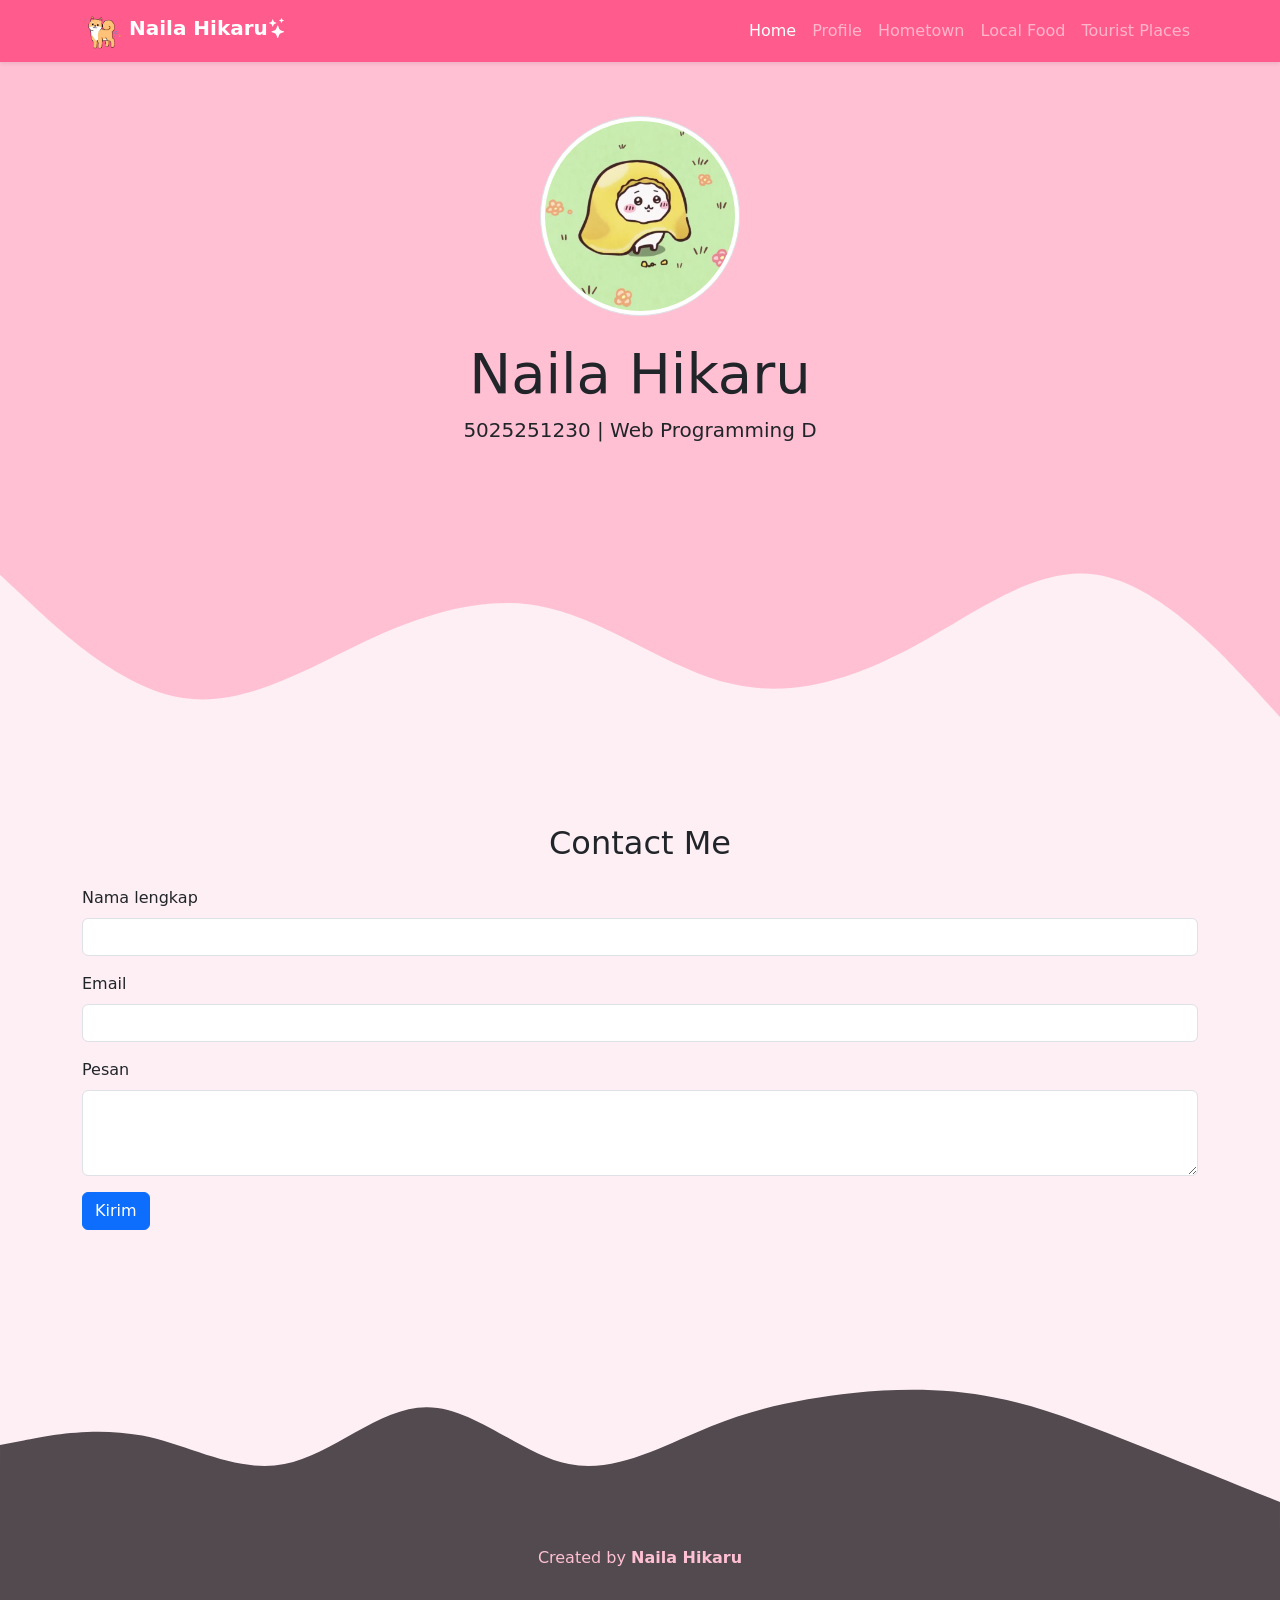
<file: index.html>
<!doctype html>
<html lang="en">
  <head>
    <meta charset="utf-8">
    <meta name="viewport" content="width=device-width, initial-scale=1">
    <title>Blog | Naila</title>

    <!-- Bootstrap CSS -->
    <link href="https://cdn.jsdelivr.net/npm/bootstrap@5.2.0-beta1/dist/css/bootstrap.min.css" rel="stylesheet" integrity="sha384-0evHe/X+R7YkIZDRvuzKMRqM+OrBnVFBL6DOitfPri4tjfHxaWutUpFmBp4vmVor" crossorigin="anonymous">

    <!-- Bootstrap Icons -->
    <link rel="stylesheet" href="https://cdn.jsdelivr.net/npm/bootstrap-icons@1.8.3/font/bootstrap-icons.css">

    <!-- My CSS -->
    <link rel="stylesheet" href="style.css">

  </head>
  <body  id="home" style="background-color: #FDEFF4;">

    <!-- navbar -->
    <nav class="navbar navbar-expand-lg navbar-dark shadow-sm fixed-top"
    style="background-color: #FF5C8D;">
      <div class="container">
        <a class="navbar-brand " href="#">
          <img src="img/logo.png" alt="" width="40" class="d-inline-block align-text-top">
          Naila Hikaru<i class="bi bi-stars"></i>
        </a>
        <button class="navbar-toggler" type="button" data-bs-toggle="collapse" data-bs-target="#navbarNav" aria-controls="navbarNav" aria-expanded="false" aria-label="Toggle navigation">
          <span class="navbar-toggler-icon"></span>
        </button>
        <div class="collapse navbar-collapse" id="navbarNav">
          <ul class="navbar-nav ms-auto">
            <li class="nav-item">
              <a class="nav-link active" aria-current="page" href="#home">Home</a>
            </li>
            <li class="nav-item">
              <a class="nav-link" href="profile/index.html">Profile</a>
            </li>
            <li class="nav-item">
              <a class="nav-link" href="hometown/index.html">Hometown</a>
            </li>
            <li class="nav-item">
              <a class="nav-link" href="food/index.html">Local Food</a>
            </li>
            <li class="nav-item">
              <a class="nav-link" href="tourist/index.html">Tourist Places</a>
            </li>
          </ul>
        </div>
      </div>
    </nav>
    <!-- Akhir Navbar -->

    <!-- jumbotron -->
    <main>
    <section class="jumbotron text-center">
      <img width="200" src="img/me.jpg" alt="Cheese Chiikawa" class="rounded-circle img-thumbnail mb-4" >
      <h1 class="display-4 bold">Naila Hikaru</h1>
      <p class="lead">5025251230 | Web Programming D</p>
      <svg class="wave" xmlns="http://www.w3.org/2000/svg" viewBox="0 0 1440 320"><path fill="#FDEFF4" fill-opacity="1" d="M0,128L34.3,160C68.6,192,137,256,206,266.7C274.3,277,343,235,411,202.7C480,171,549,149,617,165.3C685.7,181,754,235,823,250.7C891.4,267,960,245,1029,208C1097.1,171,1166,117,1234,128C1302.9,139,1371,213,1406,250.7L1440,288L1440,320L1405.7,320C1371.4,320,1303,320,1234,320C1165.7,320,1097,320,1029,320C960,320,891,320,823,320C754.3,320,686,320,617,320C548.6,320,480,320,411,320C342.9,320,274,320,206,320C137.1,320,69,320,34,320L0,320Z"></path></svg>
    </section>
    <!-- akhir jumbotron -->
    
    <!-- taruh sini -->
    <!-- taruh sini -->
    
    <!-- Contact -->
    <section id="contact">
        <div class="container">
            <div class="row text-center mb-3">
                <div class="col">
                    <h2>Contact Me</h2>
                </div>
            </div>
            <div class="row justify-content-center mb-3">
                <div class="col">
                    <form>
                        <div class="mb-3">
                            <label for="name" class="form-label">Nama lengkap</label>
                            <input type="text" class="form-control" id="name" aria-describedby="name">
                        </div>
                        <div class="mb-3">
                            <label for="Email" class="form-label">Email</label>
                            <input type="email" class="form-control" id="Email" aria-describedby="Email">
                        </div>
                        <div class="mb-3">
                            <label for="Pesan" class="form-label">Pesan</label>
                            <textarea class="form-control" id="Pesan" rows="3"></textarea>
                        </div>
                        <button type="submit" class="btn btn-primary">Kirim</button>
                    </form>
                </div>
            </div>
        </div>
        <svg xmlns="http://www.w3.org/2000/svg" viewBox="0 0 1440 320"><path fill="#524A4E" fill-opacity="1" d="M0,224L26.7,218.7C53.3,213,107,203,160,213.3C213.3,224,267,256,320,245.3C373.3,235,427,181,480,181.3C533.3,181,587,235,640,245.3C693.3,256,747,224,800,202.7C853.3,181,907,171,960,165.3C1013.3,160,1067,160,1120,170.7C1173.3,181,1227,203,1280,224C1333.3,245,1387,267,1413,277.3L1440,288L1440,320L1413.3,320C1386.7,320,1333,320,1280,320C1226.7,320,1173,320,1120,320C1066.7,320,1013,320,960,320C906.7,320,853,320,800,320C746.7,320,693,320,640,320C586.7,320,533,320,480,320C426.7,320,373,320,320,320C266.7,320,213,320,160,320C106.7,320,53,320,27,320L0,320Z"></path></svg>
    </section>
    <!-- Akhir Contact -->
    </main>
    
    <!-- Footer -->
    <footer class=" text-center pb-3">
        <p>Created by <a href="https://www.instagram.com/naila_hikaru/">Naila Hikaru</a></p>
    </footer>
    <!-- akhir Footer -->

    <script src="https://cdn.jsdelivr.net/npm/bootstrap@5.2.0-beta1/dist/js/bootstrap.bundle.min.js" integrity="sha384-pprn3073KE6tl6bjs2QrFaJGz5/SUsLqktiwsUTF55Jfv3qYSDhgCecCxMW52nD2" crossorigin="anonymous"></script>

  </body>
</html>
</file>
<file: style.css>
.jumbotron {
    padding-top: 6rem;
    padding-bottom: 0;      
    background-color: #FFC0D3;
    overflow: hidden;
    margin-top: 20px;
}

footer{
    background-color:#524A4E;
    color: #FFC0D3;
    min-height: 120px;        
    padding: 1rem 0;          
    text-align: center;       

    display: flex;
    flex-direction: column;
    justify-content: flex-start;  
    align-items: center;          
}

footer a {
  color: #FFC0D3;
  background-color: transparent;
  text-decoration: none;
  font-weight: bold;
  transition: color 0.25s ease;
}

footer a:hover {
  color: #FDEFF4;
  text-decoration: underline;
}

a{
    text-decoration: none;
    color: #FFC0D3;
    font-weight: bold;
}
section{
    padding-top: 5rem;
}

svg.wave {
  display: block;
  margin-bottom: -2px;   
}
</file>
